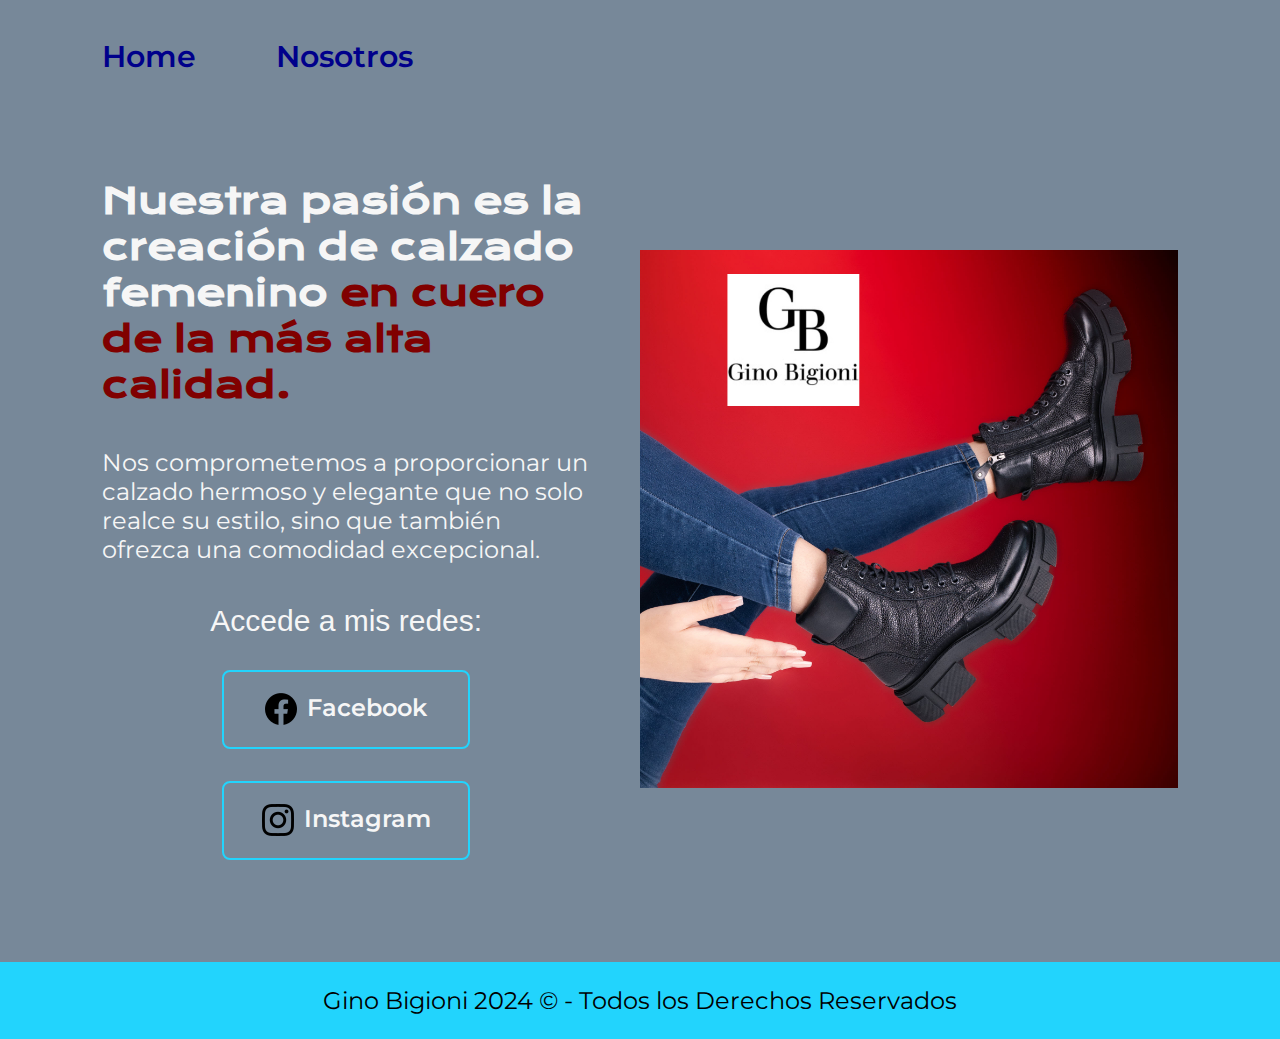
<file: index.html>
<!DOCTYPE html>
<html lang="es-PE">
<head>
    <meta charset="UTF-8">
    <meta http-equiv="X-UA-Compatible" content="IE=edge"> <!-- Compatibilidad con Edge e IE -->
    <meta name="viewport" content="width=device-width, initial-scale=1.0"> <!-- Compatibilidad con dispositivos móviles --> 
    <title>Gino Bigioni - Lo mejor en calzados para mujeres</title>
    <link rel="stylesheet" href="styles/styles.css">
</head>
<body>
    <header class="encabezado">
        <!-- <img src="./img/logo-gino-bigioni.jpg" alt="Logotipo de la marca Gino Bigioni"> -->
        <nav class="encabezado__menu">
            <a class="encabezado__menu__link" href="index.html">Home</a>
            <a class="encabezado__menu__link" href="about.html">Nosotros</a>            
        </nav>
    </header>
    <main class="presentacion">
        <section class="presentacion__contenido">
            <h1 class="presentacion__contenido__titulo">Nuestra pasión es la creación de calzado femenino <strong class="titulo-destacado">en cuero de la más alta calidad.</strong></h1>
            <p class="presentacion__contenido__texto">Nos comprometemos a proporcionar un calzado hermoso y elegante que no solo realce su estilo, sino que también ofrezca una comodidad excepcional.</p>
            <div class="presentacion__contenido_enlaces">
                <h2 class="presentacion__contenido__enlaces__subtitulo">Accede a mis redes:</h2>
                <a class="presentacion__contenido__enlaces__link" href="https://www.facebook.com/">
                    <img src="./assets/redes sociales/facebook.png" alt="Facebook">
                    Facebook
                </a>
                <a class="presentacion__contenido__enlaces__link" href="https://www.instagram.com/">
                    <img src="./assets/redes sociales/instagram.png" alt="Instagram">
                    Instagram
                </a>                    
            </div>
        </section>
        <img class="presentacion__imagen" src="./assets/foto-portada-botas-Gino_Bigioni.jpg" alt="botas marca Gino Bigioni">

    </main>
    <footer class="pieDePagina">Gino Bigioni 2024 © - Todos los Derechos Reservados</footer>    
</body>
</html>
</file>
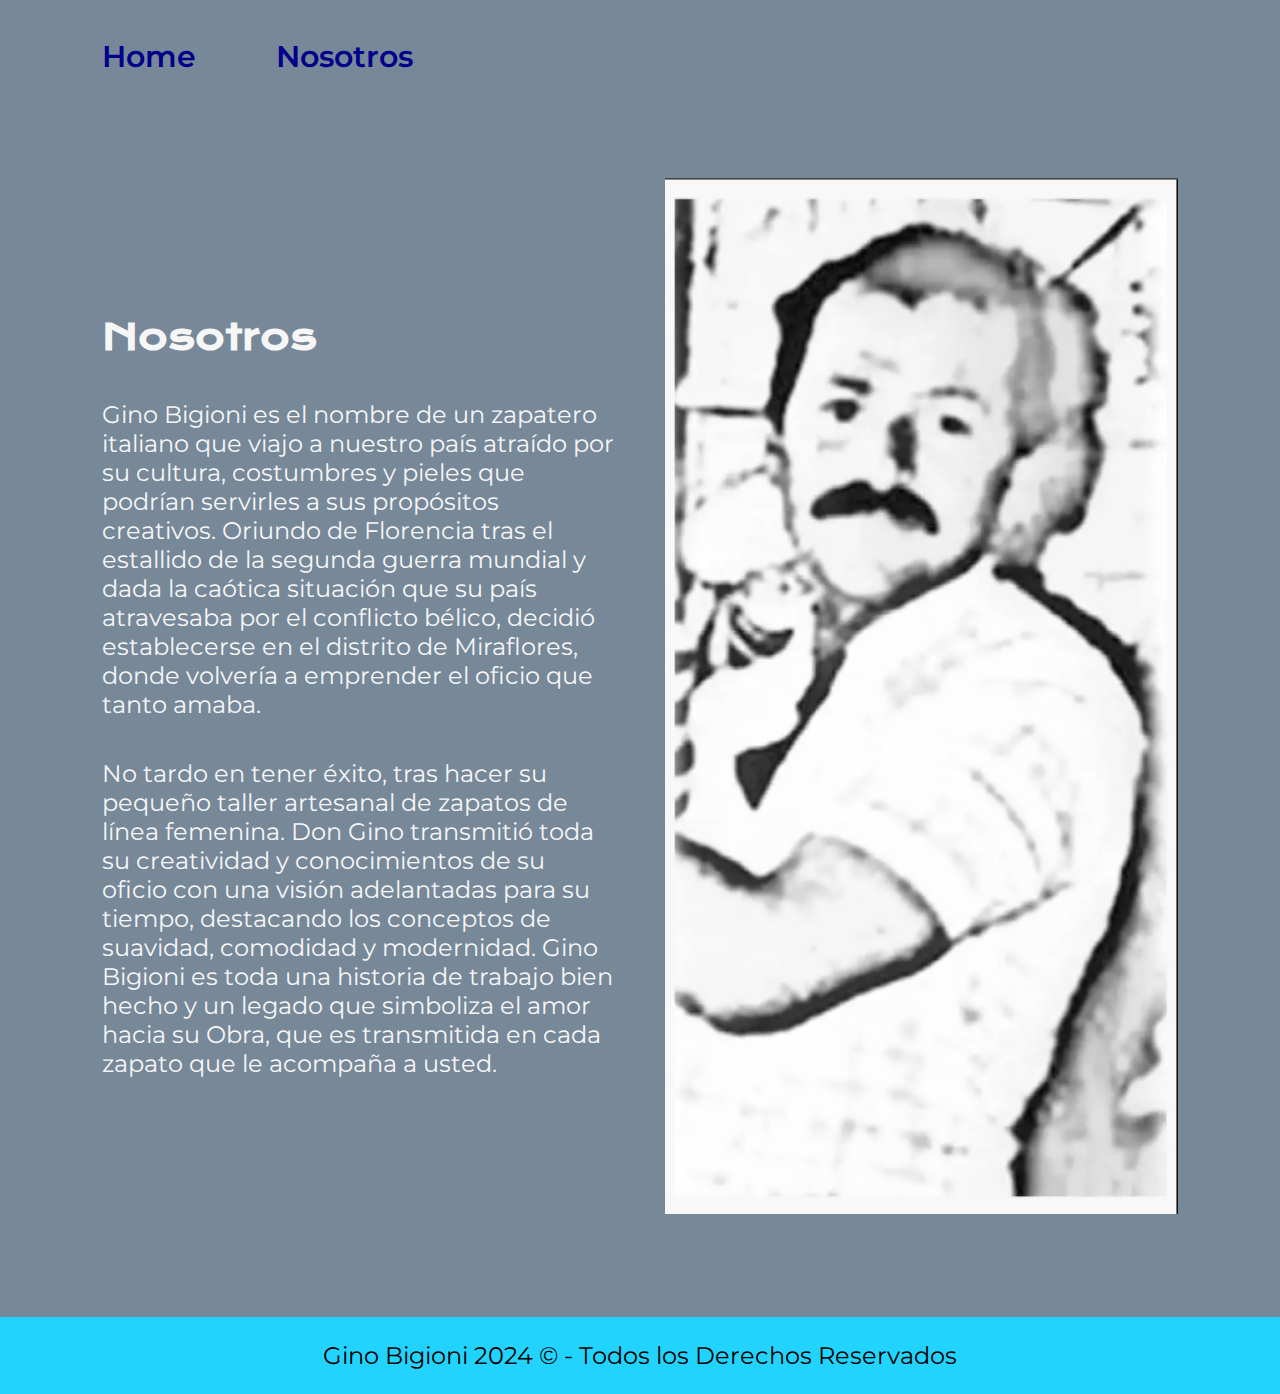
<file: about.html>
<!DOCTYPE html>
<html lang="es-PE">
<head>
    <meta charset="UTF-8">
    <meta name="viewport" content="width=device-width, initial-scale=1.0">
    <title>Sobre mí</title>
    <link rel="stylesheet" href="styles/styles.css">
</head>
<body>
    <header class="encabezado">
        <!-- <img src="./img/logo-gino-bigioni.jpg" alt="Logotipo de la marca Gino Bigioni"> -->
        <nav class="encabezado__menu">
            <a class="encabezado__menu__link" href="index.html">Home</a>
            <a class="encabezado__menu__link" href="about.html">Nosotros</a>            
        </nav>
    </header>
    <main class="presentacion">
        <section class="presentacion__contenido">
            <h1 class="presentacion__contenido__titulo">Nosotros</h1>
            <p class="presentacion__contenido__texto">Gino Bigioni es el nombre de un zapatero italiano que viajo a nuestro país atraído por su cultura, costumbres y pieles que podrían servirles a sus propósitos creativos. Oriundo de Florencia tras el estallido de la segunda guerra mundial y dada la caótica situación que su país atravesaba por el conflicto bélico, decidió establecerse en el distrito de Miraflores, donde volvería a emprender el oficio que tanto amaba.</p>
            <p class="presentacion__contenido__texto">No tardo en tener éxito, tras hacer su pequeño taller artesanal de zapatos de línea femenina. Don Gino transmitió toda su creatividad y conocimientos de su oficio con una visión adelantadas para su tiempo, destacando los conceptos de suavidad, comodidad y modernidad. Gino Bigioni es toda una historia de trabajo bien hecho y un legado que simboliza el amor hacia su Obra, que es transmitida en cada zapato que le acompaña a usted.</p>
        </section>
        <img class="presentacion__imagen" src="assets/foto-zapatero-gino_bigioni.png" alt="Gino Bigioni (Fundador de la marca)">
    </main>
    <footer class="pieDePagina">Gino Bigioni 2024 © - Todos los Derechos Reservados</footer>      
</body>
</html>
</file>
<file: styles/styles.css>
@import url('https://fonts.googleapis.com/css2?family=Krona+One&family=Montserrat:ital,wght@0,100..900;1,100..900&display=swap');

:root{
    --color-fondo-de-pantalla-pagina: #778899;
    --color-texto-encabezado: #00008b;
    --color-texto-presentacion: #F6F6F6;
    --color-texto-destacado: #800000;    
    --color-texto-boton-link-hover: #000000;
    --color-fondo-boton-link-hover: #d3d3d3;
    --color-borde-boton-link: #22D4FD;
    --color-texto-pie-pagina: #000000;
    --color-fondo-pie-pagina: #22D4FD;


    --fuente-texto-primario: "Krona One", sans-serif;
    --fuente-texto-secundario: "Montserrat", sans-serif;
}


*{
    padding: 0;
    margin: 0;
}

body{
    background-color: var(--color-fondo-de-pantalla-pagina);
    color: var(--color-texto-presentacion);
    /* height: 100vh; */
    box-sizing: border-box;

}

.encabezado{
    padding: 3% 0% 0% 8%;
}

.encabezado__menu{
    display: flex;
    gap: 80px;
}

.encabezado__menu__link{
    font-family: var(--fuente-texto-secundario);
    font-size: 1.875rem;
    font-weight: 600;
    text-decoration: none;
    color: var(--color-texto-encabezado);
}

.presentacion{
    display: flex;
    align-items: center;
    justify-content: space-between;
    margin: 3%;
    padding: 5%;
    gap: 0px 50px;
  
}

.presentacion__contenido{
    width: 50%;
    display: flex;
    flex-direction: column;
    gap: 40px;

}

.presentacion__contenido__titulo{
    font-size: 2.25rem;
    font-family: var(--fuente-texto-primario);
}

.titulo-destacado{
    color: var(--color-texto-destacado);
}

.presentacion__contenido__texto{
    font-size: 1.5rem;
    font-family: var(--fuente-texto-secundario);
}

.presentacion__contenido_enlaces{
    display: flex;
    justify-content: space-between;
    flex-direction: column;
    align-items: center;
    gap: 32px;
}

.presentacion__contenido__enlaces__link{
    width: 50%;
    padding: 21.5px 0px;
    border-radius: 8px;
    text-align: center;
    font-family: var(--fuente-texto-secundario);
    font-weight: 600;
    font-size: 1.5rem;
    color: var(--color-texto-presentacion);
    text-decoration: none;
    border: 2px solid var(--color-borde-boton-link);
    display: flex;
    justify-content: center;
    gap: 10px;
}

.presentacion__contenido__enlaces__link:hover{
    background-color: var(--color-fondo-boton-link-hover);
    color: var(--color-texto-boton-link-hover);
    cursor: pointer;
}


.presentacion__contenido__enlaces__subtitulo{
    font-family: "krone One", sans-serif;
    font-size: 1.875rem;
    font-weight: 400;
}

.presentacion__imagen{
    width: 50%;
}

.pieDePagina{
    background-color: var(--color-fondo-pie-pagina);
    color: var(--color-texto-pie-pagina);
    text-align: center;
    font-family: var(--fuente-texto-secundario);
    font-size: 1.5rem;
    font-weight: 400;
    padding: 24px;
}


@media (max-width: 720px){
    .encabezado{
        padding: 5% 10% 5% 10%;
    }

    .encabezado__menu{
        justify-content: center;
        gap: 50px;
    }

    .presentacion{
        flex-direction: column-reverse;       
        gap: 40px 0px;        
    }

    .presentacion__contenido{
        width: auto;
    }
}
</file>
